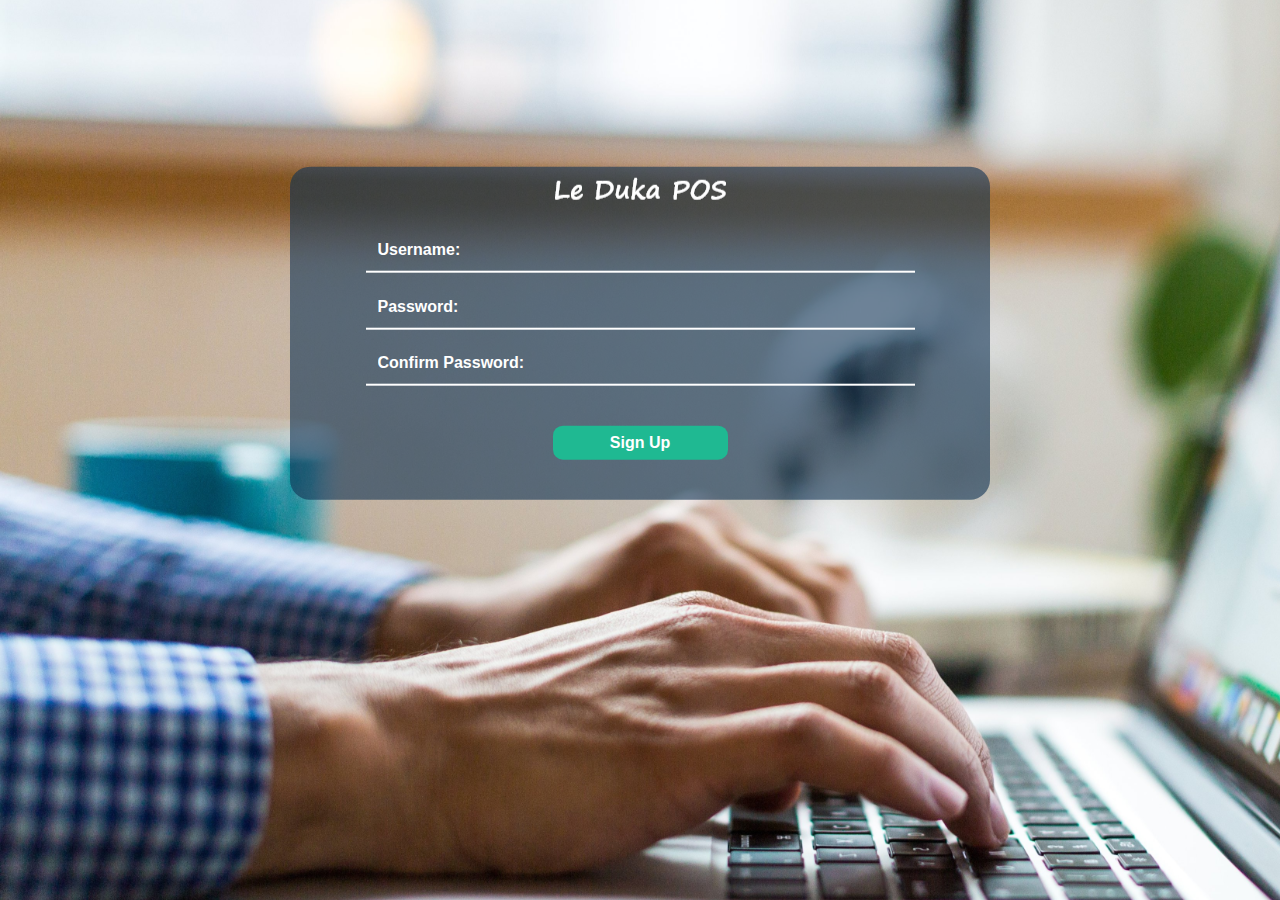
<file: index.html>
<!DOCTYPE html>
<html lang="en">
<head>
    <meta charset="UTF-8">
    <meta name="viewport" content="width=device-width, initial-scale=1.0">
    <title>POS - Log In</title>

    <link rel="icon" type="image/png" href="../static/imgs/fav.png">
    <link rel="apple-touch-icon" type="image/png" href="../static/imgs/fav.png" />
    <link rel="stylesheet" href="../static/css/login.css">
    <link rel="stylesheet" href="../static/css/style.css">
</head>
<body>
    <div class="main-page">

        <form action="dashboard.html" method="GET">

            <div class="pos-logo">
                <img src="../static/imgs/pos logo.png" alt="pos-logo">
            </div>
            <div class="form">
                <div>
                    <input type="text" name="text" id="Uname" placeholder="Username:">
                </div>
                <div>
                    <input type="password" name="passwd" id="passwd" placeholder="Password:">
                </div>
                <div>
                    <input type="password" name="passwd" id="passwd" placeholder="Confirm Password:">
                </div>
                <div>
                    <input type="submit" value="Sign Up">
                </div>
                 
            </div>

        </form>

    </div>
</body>
</html>
</file>
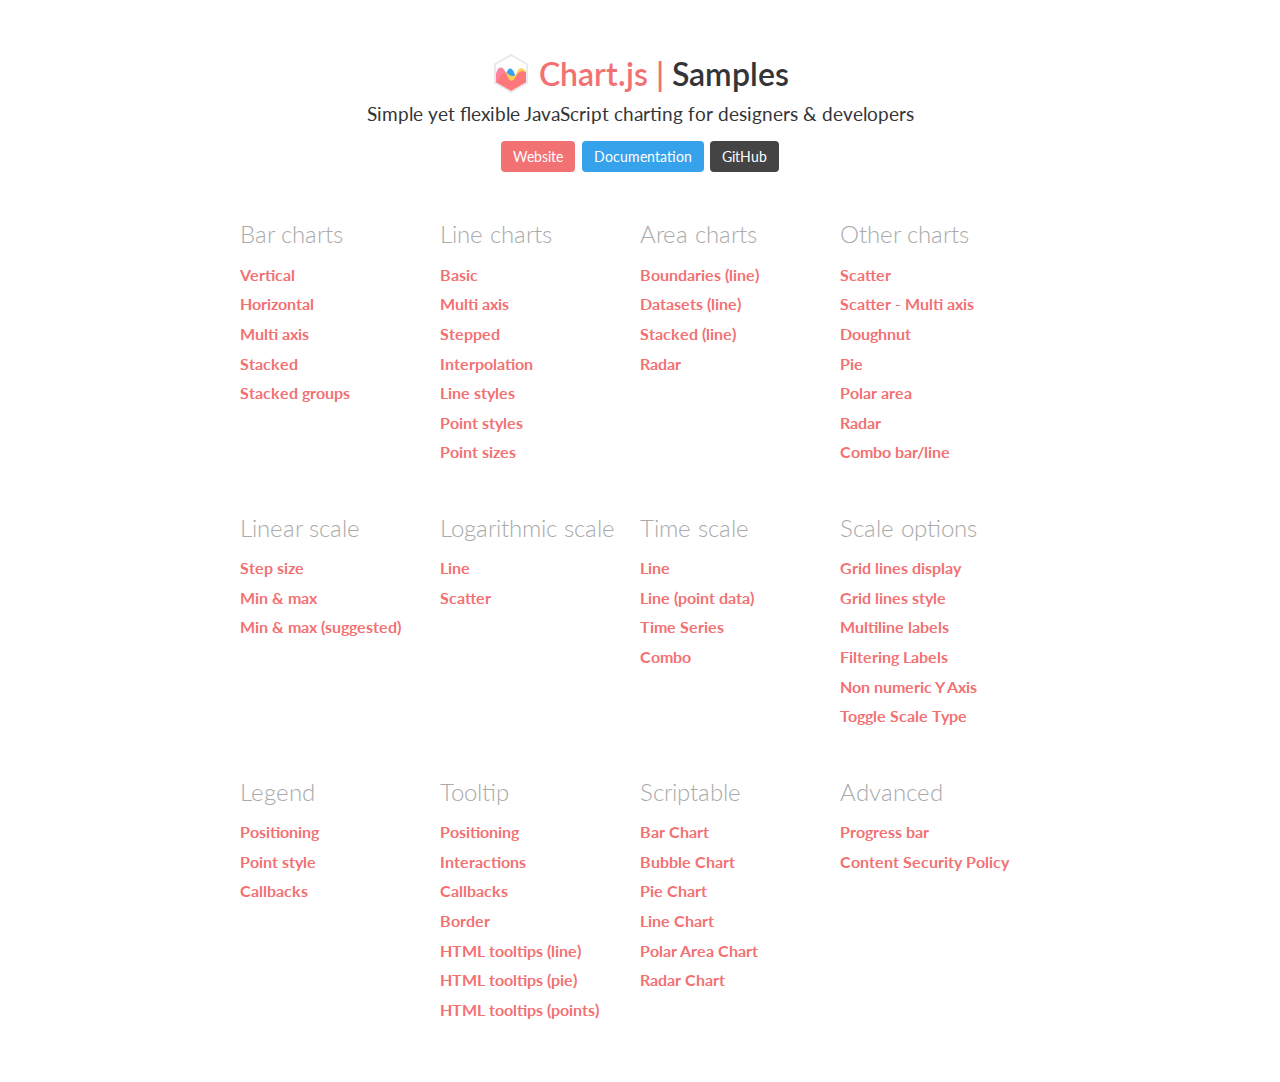
<file: static/js/Chart.js/samples/index.html>
<!DOCTYPE html>
<html lang="en-US">
<head>
	<meta charset="utf-8">
	<meta http-equiv="X-UA-Compatible" content="IE=Edge">
	<meta name="viewport" content="width=device-width, initial-scale=1">
	<link rel="stylesheet" type="text/css" href="style.css">
	<link rel="icon" href="favicon.ico">
	<script src="samples.js"></script>
	<script src="utils.js"></script>
	<title>Chart.js samples</title>
</head>
<body>
	<div class="content">
		<div class="header">
			<div class="chartjs-title">Samples</div>
			<div class="chartjs-caption">Simple yet flexible JavaScript charting for designers &amp; developers</div>
			<div class="chartjs-links">
				<a class="btn btn-chartjs" href="https://www.chartjs.org">Website</a>
				<a class="btn btn-docs" href="https://www.chartjs.org/docs">Documentation</a>
				<a class="btn btn-gh" href="https://github.com/chartjs/Chart.js">GitHub</a>
			</div>
		</div>

		<div id="categories" class="samples-categories"></div>
	</div>

	<script>
		function createCategory(item) {
			var el = document.createElement('div');
			el.className = 'samples-category';
			el.innerHTML =
				'<div class="title">' + item.title + '</div>' +
				'<div class="items"></div>';
			return el;
		}

		function createEntry(item) {
			var el = document.createElement('div');
			el.className = 'samples-entry';
			el.innerHTML = '<a class="title" href="' + item.path + '">' + item.title + '</a>';
			return el;
		}

		var categories = document.getElementById('categories');
		Samples.items.forEach(function(item) {
			var category = createCategory(item);
			var children = category.getElementsByClassName('items')[0];

			(item.items || []).forEach(function(item2) {
				children.appendChild(createEntry(item2));
			});

			categories.appendChild(category);
		});
	</script>
</body>
</html>
</file>
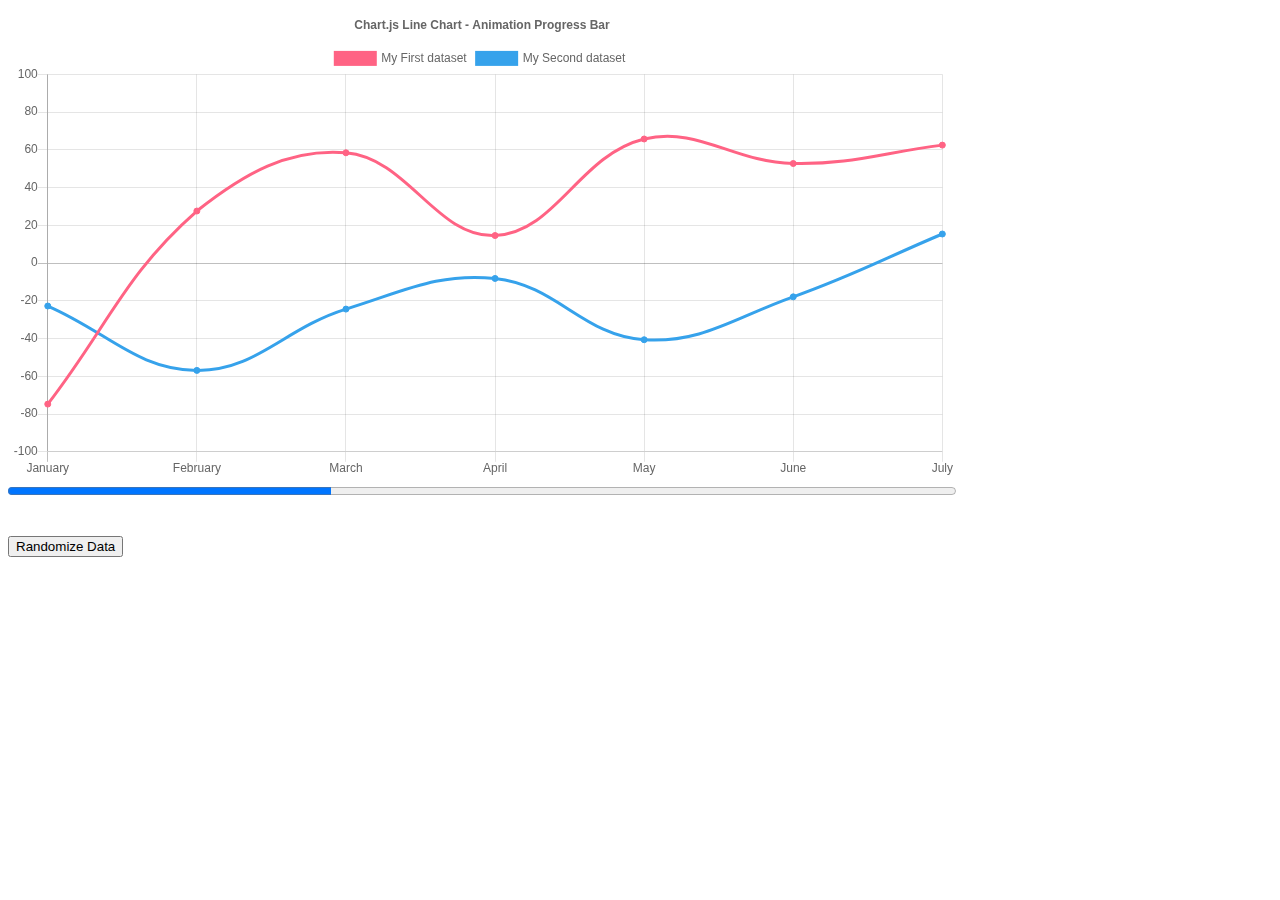
<file: static/js/Chart.js/samples/advanced/progress-bar.html>
<!doctype html>
<html>
<head>
<title> Animation Callbacks </title>
	<script src="../../Chart.min.js"></script>
	<script src="../utils.js"></script>
	<style>
		canvas {
			-moz-user-select: none;
			-webkit-user-select: none;
			-ms-user-select: none;
		}
	</style>
</head>

<body>
	<div style="width: 75%;">
		<canvas id="canvas"></canvas>
		<progress id="animationProgress" max="1" value="0" style="width: 100%"></progress>
	</div>
	<br>
	<br>
	<button id="randomizeData">Randomize Data</button>
	<script>
		var progress = document.getElementById('animationProgress');
		var config = {
			type: 'line',
			data: {
				labels: ['January', 'February', 'March', 'April', 'May', 'June', 'July'],
				datasets: [{
					label: 'My First dataset',
					fill: false,
					borderColor: window.chartColors.red,
					backgroundColor: window.chartColors.red,
					data: [
						randomScalingFactor(),
						randomScalingFactor(),
						randomScalingFactor(),
						randomScalingFactor(),
						randomScalingFactor(),
						randomScalingFactor(),
						randomScalingFactor()
					]
				}, {
					label: 'My Second dataset ',
					fill: false,
					borderColor: window.chartColors.blue,
					backgroundColor: window.chartColors.blue,
					data: [
						randomScalingFactor(),
						randomScalingFactor(),
						randomScalingFactor(),
						randomScalingFactor(),
						randomScalingFactor(),
						randomScalingFactor(),
						randomScalingFactor()
					]
				}]
			},
			options: {
				title: {
					display: true,
					text: 'Chart.js Line Chart - Animation Progress Bar'
				},
				animation: {
					duration: 2000,
					onProgress: function(animation) {
						progress.value = animation.currentStep / animation.numSteps;
					},
					onComplete: function() {
						window.setTimeout(function() {
							progress.value = 0;
						}, 2000);
					}
				}
			}
		};

		window.onload = function() {
			var ctx = document.getElementById('canvas').getContext('2d');
			window.myLine = new Chart(ctx, config);
		};

		document.getElementById('randomizeData').addEventListener('click', function() {
			config.data.datasets.forEach(function(dataset) {
				dataset.data = dataset.data.map(function() {
					return randomScalingFactor();
				});
			});

			window.myLine.update();
		});
	</script>
</body>

</html>
</file>
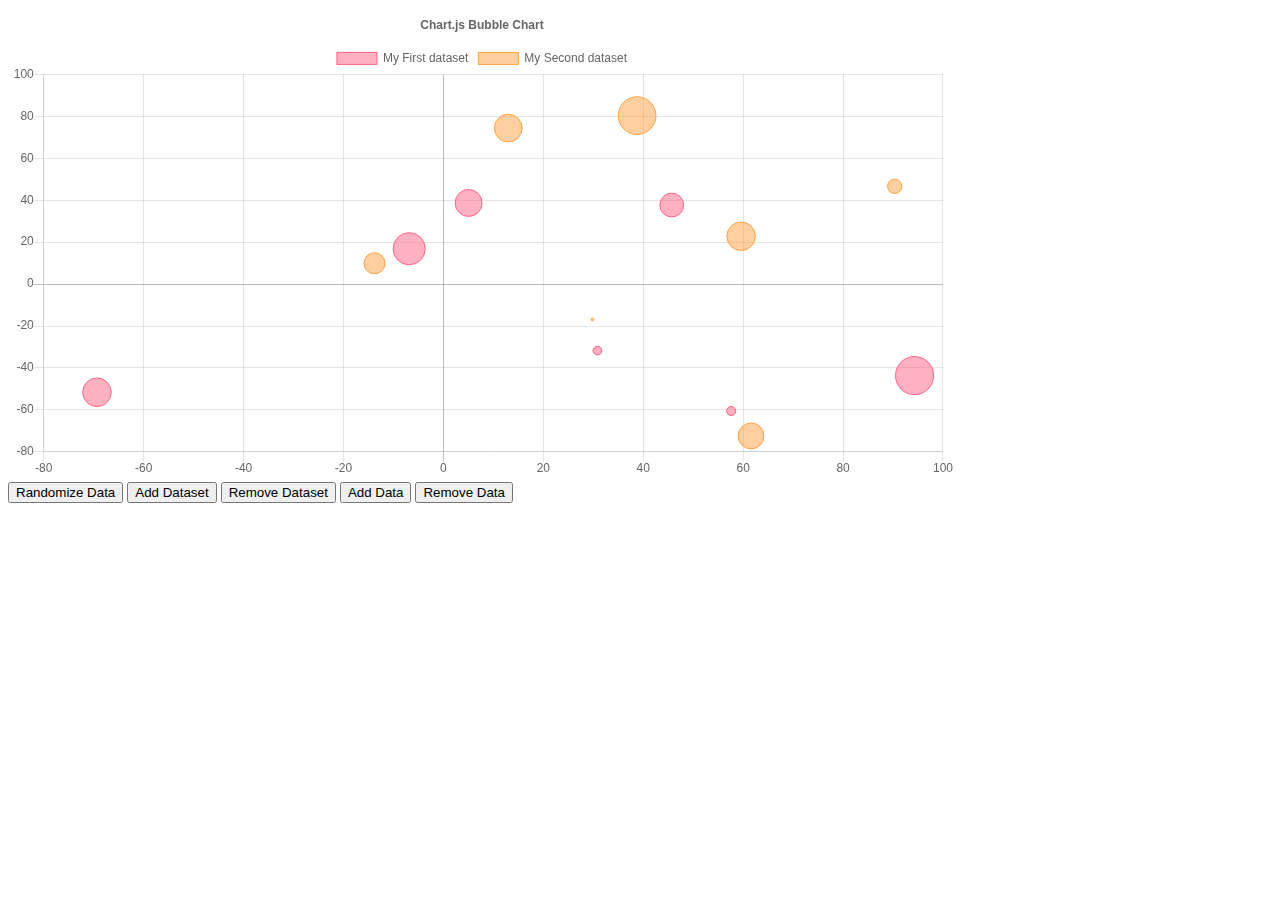
<file: static/js/Chart.js/samples/charts/bubble.html>
<!doctype html>
<html>

<head>
	<title>Bubble Chart</title>
	<script src="../../Chart.min.js"></script>
	<script src="../utils.js"></script>
	<style type="text/css">
		canvas{
			-moz-user-select: none;
			-webkit-user-select: none;
			-ms-user-select: none;
		}
	</style>
</head>

<body>
	<div id="container" style="width: 75%;">
		<canvas id="canvas"></canvas>
	</div>
	<button id="randomizeData">Randomize Data</button>
	<button id="addDataset">Add Dataset</button>
	<button id="removeDataset">Remove Dataset</button>
	<button id="addData">Add Data</button>
	<button id="removeData">Remove Data</button>
	<script>
		var DEFAULT_DATASET_SIZE = 7;

		var addedCount = 0;
		var color = Chart.helpers.color;
		var bubbleChartData = {
			animation: {
				duration: 10000
			},
			datasets: [{
				label: 'My First dataset',
				backgroundColor: color(window.chartColors.red).alpha(0.5).rgbString(),
				borderColor: window.chartColors.red,
				borderWidth: 1,
				data: [{
					x: randomScalingFactor(),
					y: randomScalingFactor(),
					r: Math.abs(randomScalingFactor()) / 5,
				}, {
					x: randomScalingFactor(),
					y: randomScalingFactor(),
					r: Math.abs(randomScalingFactor()) / 5,
				}, {
					x: randomScalingFactor(),
					y: randomScalingFactor(),
					r: Math.abs(randomScalingFactor()) / 5,
				}, {
					x: randomScalingFactor(),
					y: randomScalingFactor(),
					r: Math.abs(randomScalingFactor()) / 5,
				}, {
					x: randomScalingFactor(),
					y: randomScalingFactor(),
					r: Math.abs(randomScalingFactor()) / 5,
				}, {
					x: randomScalingFactor(),
					y: randomScalingFactor(),
					r: Math.abs(randomScalingFactor()) / 5,
				}, {
					x: randomScalingFactor(),
					y: randomScalingFactor(),
					r: Math.abs(randomScalingFactor()) / 5,
				}]
			}, {
				label: 'My Second dataset',
				backgroundColor: color(window.chartColors.orange).alpha(0.5).rgbString(),
				borderColor: window.chartColors.orange,
				borderWidth: 1,
				data: [{
					x: randomScalingFactor(),
					y: randomScalingFactor(),
					r: Math.abs(randomScalingFactor()) / 5,
				}, {
					x: randomScalingFactor(),
					y: randomScalingFactor(),
					r: Math.abs(randomScalingFactor()) / 5,
				}, {
					x: randomScalingFactor(),
					y: randomScalingFactor(),
					r: Math.abs(randomScalingFactor()) / 5,
				}, {
					x: randomScalingFactor(),
					y: randomScalingFactor(),
					r: Math.abs(randomScalingFactor()) / 5,
				}, {
					x: randomScalingFactor(),
					y: randomScalingFactor(),
					r: Math.abs(randomScalingFactor()) / 5,
				}, {
					x: randomScalingFactor(),
					y: randomScalingFactor(),
					r: Math.abs(randomScalingFactor()) / 5,
				}, {
					x: randomScalingFactor(),
					y: randomScalingFactor(),
					r: Math.abs(randomScalingFactor()) / 5,
				}]
			}]
		};

		window.onload = function() {
			var ctx = document.getElementById('canvas').getContext('2d');
			window.myChart = new Chart(ctx, {
				type: 'bubble',
				data: bubbleChartData,
				options: {
					responsive: true,
					title: {
						display: true,
						text: 'Chart.js Bubble Chart'
					},
					tooltips: {
						mode: 'point'
					}
				}
			});
		};

		document.getElementById('randomizeData').addEventListener('click', function() {
			bubbleChartData.datasets.forEach(function(dataset) {
				dataset.data = dataset.data.map(function() {
					return {
						x: randomScalingFactor(),
						y: randomScalingFactor(),
						r: Math.abs(randomScalingFactor()) / 5,
					};
				});
			});
			window.myChart.update();
		});

		var colorNames = Object.keys(window.chartColors);
		document.getElementById('addDataset').addEventListener('click', function() {
			++addedCount;
			var colorName = colorNames[bubbleChartData.datasets.length % colorNames.length];
			var dsColor = window.chartColors[colorName];
			var newDataset = {
				label: 'My added dataset ' + addedCount,
				backgroundColor: color(dsColor).alpha(0.5).rgbString(),
				borderColor: dsColor,
				borderWidth: 1,
				data: []
			};

			for (var index = 0; index < DEFAULT_DATASET_SIZE; ++index) {
				newDataset.data.push({
					x: randomScalingFactor(),
					y: randomScalingFactor(),
					r: Math.abs(randomScalingFactor()) / 5,
				});
			}

			bubbleChartData.datasets.push(newDataset);
			window.myChart.update();
		});

		document.getElementById('addData').addEventListener('click', function() {
			if (bubbleChartData.datasets.length > 0) {
				for (var index = 0; index < bubbleChartData.datasets.length; ++index) {
					bubbleChartData.datasets[index].data.push({
						x: randomScalingFactor(),
						y: randomScalingFactor(),
						r: Math.abs(randomScalingFactor()) / 5,
					});
				}

				window.myChart.update();
			}
		});

		document.getElementById('removeDataset').addEventListener('click', function() {
			bubbleChartData.datasets.splice(0, 1);
			window.myChart.update();
		});

		document.getElementById('removeData').addEventListener('click', function() {
			bubbleChartData.datasets.forEach(function(dataset) {
				dataset.data.pop();
			});

			window.myChart.update();
		});
	</script>
</body>

</html>
</file>
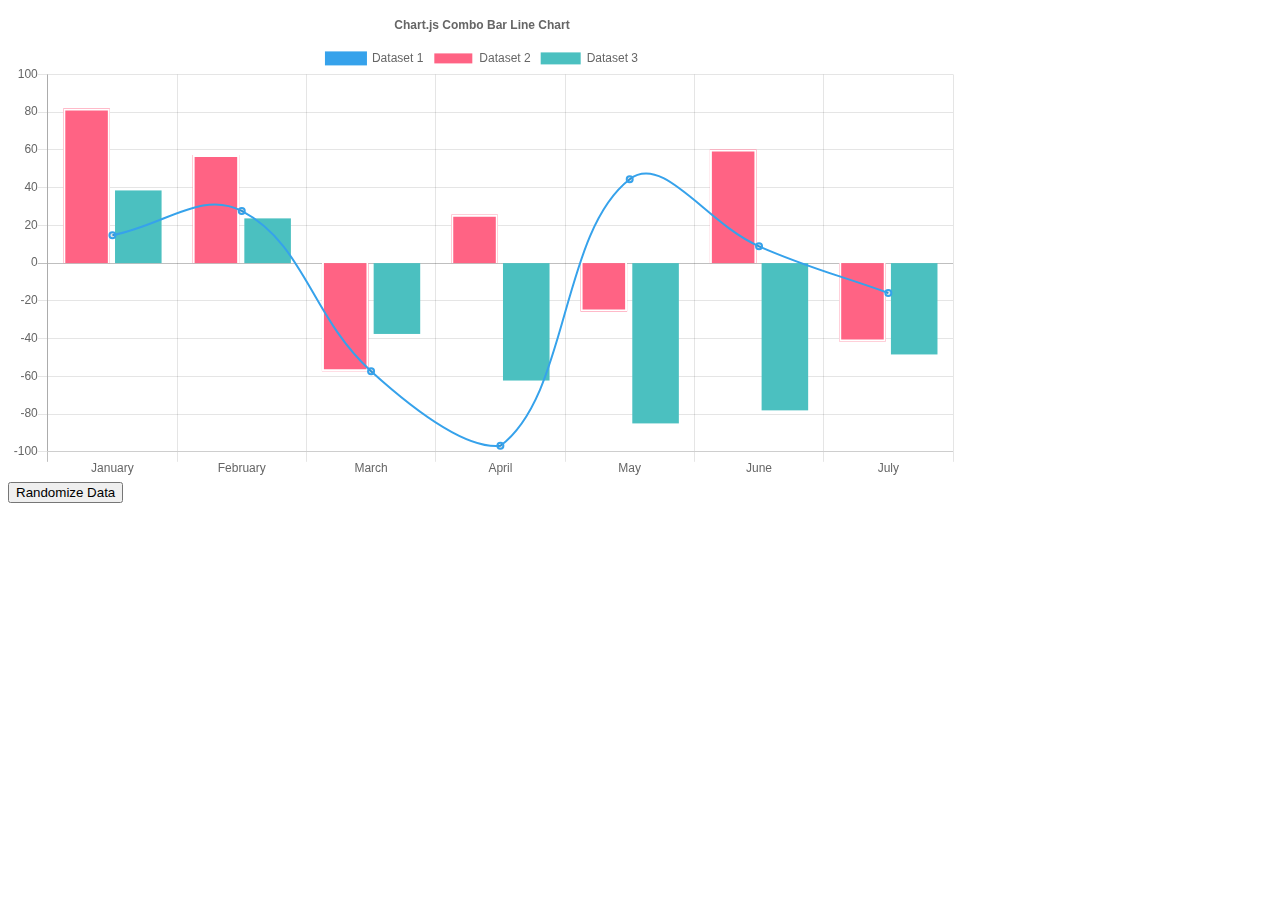
<file: static/js/Chart.js/samples/charts/combo-bar-line.html>
<!doctype html>
<html>

<head>
	<title>Combo Bar-Line Chart</title>
	<script src="../../Chart.min.js"></script>
	<script src="../utils.js"></script>
	<style>
	canvas {
		-moz-user-select: none;
		-webkit-user-select: none;
		-ms-user-select: none;
	}
	</style>
</head>

<body>
	<div style="width: 75%">
		<canvas id="canvas"></canvas>
	</div>
	<button id="randomizeData">Randomize Data</button>
	<script>
		var chartData = {
			labels: ['January', 'February', 'March', 'April', 'May', 'June', 'July'],
			datasets: [{
				type: 'line',
				label: 'Dataset 1',
				borderColor: window.chartColors.blue,
				borderWidth: 2,
				fill: false,
				data: [
					randomScalingFactor(),
					randomScalingFactor(),
					randomScalingFactor(),
					randomScalingFactor(),
					randomScalingFactor(),
					randomScalingFactor(),
					randomScalingFactor()
				]
			}, {
				type: 'bar',
				label: 'Dataset 2',
				backgroundColor: window.chartColors.red,
				data: [
					randomScalingFactor(),
					randomScalingFactor(),
					randomScalingFactor(),
					randomScalingFactor(),
					randomScalingFactor(),
					randomScalingFactor(),
					randomScalingFactor()
				],
				borderColor: 'white',
				borderWidth: 2
			}, {
				type: 'bar',
				label: 'Dataset 3',
				backgroundColor: window.chartColors.green,
				data: [
					randomScalingFactor(),
					randomScalingFactor(),
					randomScalingFactor(),
					randomScalingFactor(),
					randomScalingFactor(),
					randomScalingFactor(),
					randomScalingFactor()
				]
			}]

		};
		window.onload = function() {
			var ctx = document.getElementById('canvas').getContext('2d');
			window.myMixedChart = new Chart(ctx, {
				type: 'bar',
				data: chartData,
				options: {
					responsive: true,
					title: {
						display: true,
						text: 'Chart.js Combo Bar Line Chart'
					},
					tooltips: {
						mode: 'index',
						intersect: true
					}
				}
			});
		};

		document.getElementById('randomizeData').addEventListener('click', function() {
			chartData.datasets.forEach(function(dataset) {
				dataset.data = dataset.data.map(function() {
					return randomScalingFactor();
				});
			});
			window.myMixedChart.update();
		});
	</script>
</body>

</html>
</file>
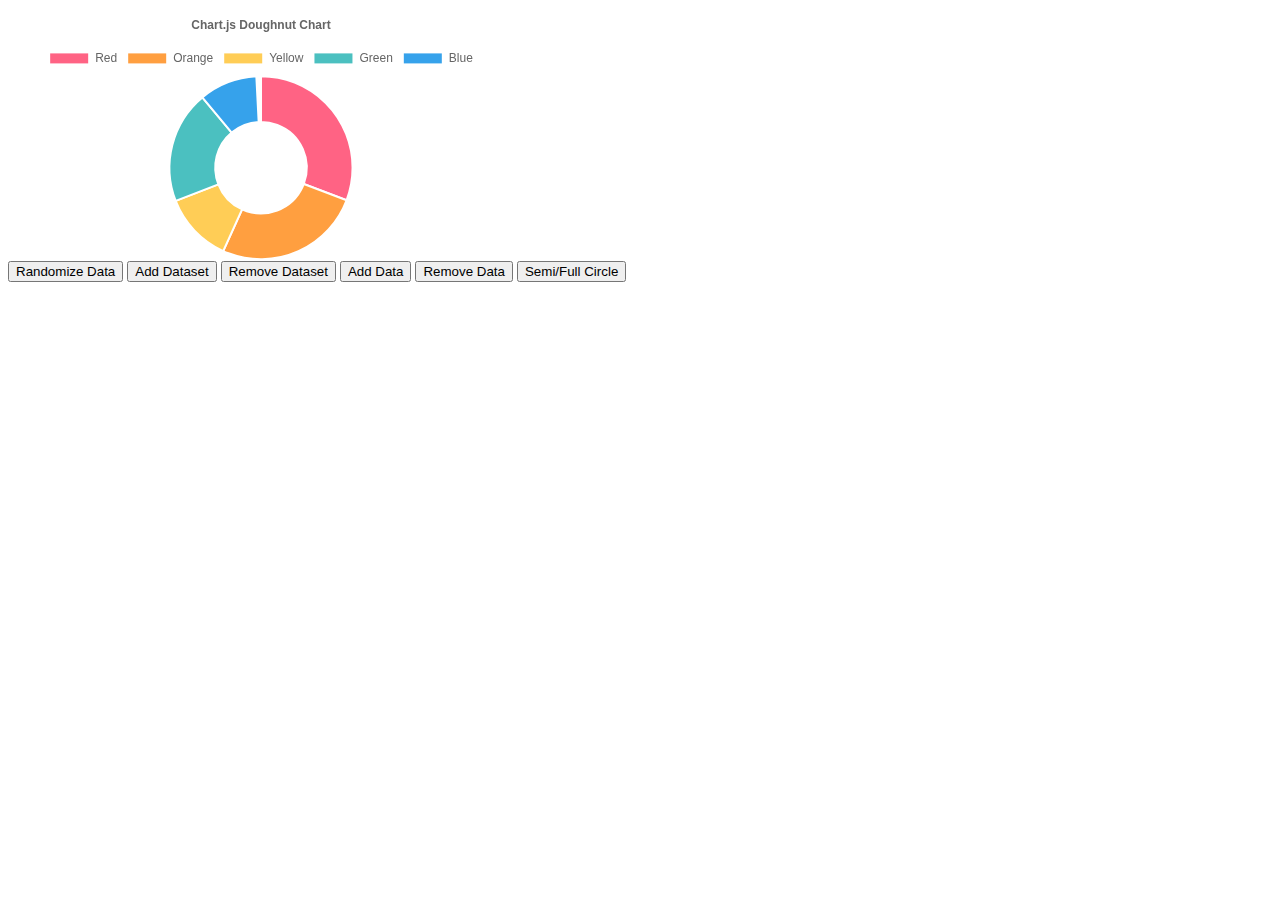
<file: static/js/Chart.js/samples/charts/doughnut.html>
<!doctype html>
<html>

<head>
	<title>Doughnut Chart</title>
	<script src="../../Chart.min.js"></script>
	<script src="../utils.js"></script>
	<style>
	canvas {
		-moz-user-select: none;
		-webkit-user-select: none;
		-ms-user-select: none;
	}
	</style>
</head>

<body>
	<div id="canvas-holder" style="width:40%">
		<canvas id="chart-area"></canvas>
	</div>
	<button id="randomizeData">Randomize Data</button>
	<button id="addDataset">Add Dataset</button>
	<button id="removeDataset">Remove Dataset</button>
	<button id="addData">Add Data</button>
	<button id="removeData">Remove Data</button>
	<button id="changeCircleSize">Semi/Full Circle</button>
	<script>
		var randomScalingFactor = function() {
			return Math.round(Math.random() * 100);
		};

		var config = {
			type: 'doughnut',
			data: {
				datasets: [{
					data: [
						randomScalingFactor(),
						randomScalingFactor(),
						randomScalingFactor(),
						randomScalingFactor(),
						randomScalingFactor(),
					],
					backgroundColor: [
						window.chartColors.red,
						window.chartColors.orange,
						window.chartColors.yellow,
						window.chartColors.green,
						window.chartColors.blue,
					],
					label: 'Dataset 1'
				}],
				labels: [
					'Red',
					'Orange',
					'Yellow',
					'Green',
					'Blue'
				]
			},
			options: {
				responsive: true,
				legend: {
					position: 'top',
				},
				title: {
					display: true,
					text: 'Chart.js Doughnut Chart'
				},
				animation: {
					animateScale: true,
					animateRotate: true
				}
			}
		};

		window.onload = function() {
			var ctx = document.getElementById('chart-area').getContext('2d');
			window.myDoughnut = new Chart(ctx, config);
		};

		document.getElementById('randomizeData').addEventListener('click', function() {
			config.data.datasets.forEach(function(dataset) {
				dataset.data = dataset.data.map(function() {
					return randomScalingFactor();
				});
			});

			window.myDoughnut.update();
		});

		var colorNames = Object.keys(window.chartColors);
		document.getElementById('addDataset').addEventListener('click', function() {
			var newDataset = {
				backgroundColor: [],
				data: [],
				label: 'New dataset ' + config.data.datasets.length,
			};

			for (var index = 0; index < config.data.labels.length; ++index) {
				newDataset.data.push(randomScalingFactor());

				var colorName = colorNames[index % colorNames.length];
				var newColor = window.chartColors[colorName];
				newDataset.backgroundColor.push(newColor);
			}

			config.data.datasets.push(newDataset);
			window.myDoughnut.update();
		});

		document.getElementById('addData').addEventListener('click', function() {
			if (config.data.datasets.length > 0) {
				config.data.labels.push('data #' + config.data.labels.length);

				var colorName = colorNames[config.data.datasets[0].data.length % colorNames.length];
				var newColor = window.chartColors[colorName];

				config.data.datasets.forEach(function(dataset) {
					dataset.data.push(randomScalingFactor());
					dataset.backgroundColor.push(newColor);
				});

				window.myDoughnut.update();
			}
		});

		document.getElementById('removeDataset').addEventListener('click', function() {
			config.data.datasets.splice(0, 1);
			window.myDoughnut.update();
		});

		document.getElementById('removeData').addEventListener('click', function() {
			config.data.labels.splice(-1, 1); // remove the label first

			config.data.datasets.forEach(function(dataset) {
				dataset.data.pop();
				dataset.backgroundColor.pop();
			});

			window.myDoughnut.update();
		});

		document.getElementById('changeCircleSize').addEventListener('click', function() {
			if (window.myDoughnut.options.circumference === Math.PI) {
				window.myDoughnut.options.circumference = 2 * Math.PI;
				window.myDoughnut.options.rotation = -Math.PI / 2;
			} else {
				window.myDoughnut.options.circumference = Math.PI;
				window.myDoughnut.options.rotation = -Math.PI;
			}

			window.myDoughnut.update();
		});
	</script>
</body>

</html>
</file>
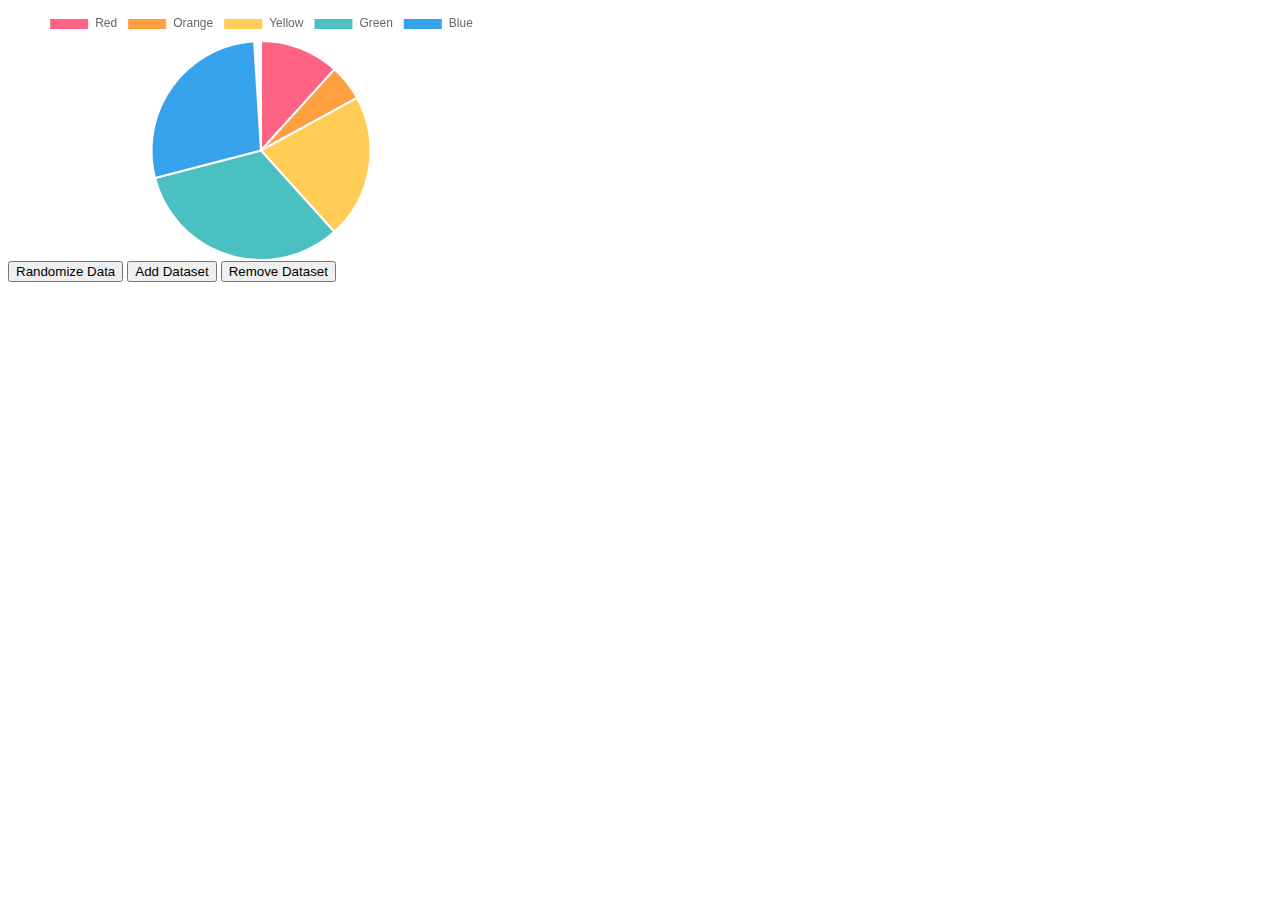
<file: static/js/Chart.js/samples/charts/pie.html>
<!doctype html>
<html>

<head>
	<title>Pie Chart</title>
	<script src="../../Chart.min.js"></script>
	<script src="../utils.js"></script>
</head>

<body>
	<div id="canvas-holder" style="width:40%">
		<canvas id="chart-area"></canvas>
	</div>
	<button id="randomizeData">Randomize Data</button>
	<button id="addDataset">Add Dataset</button>
	<button id="removeDataset">Remove Dataset</button>
	<script>
		var randomScalingFactor = function() {
			return Math.round(Math.random() * 100);
		};

		var config = {
			type: 'pie',
			data: {
				datasets: [{
					data: [
						randomScalingFactor(),
						randomScalingFactor(),
						randomScalingFactor(),
						randomScalingFactor(),
						randomScalingFactor(),
					],
					backgroundColor: [
						window.chartColors.red,
						window.chartColors.orange,
						window.chartColors.yellow,
						window.chartColors.green,
						window.chartColors.blue,
					],
					label: 'Dataset 1'
				}],
				labels: [
					'Red',
					'Orange',
					'Yellow',
					'Green',
					'Blue'
				]
			},
			options: {
				responsive: true
			}
		};

		window.onload = function() {
			var ctx = document.getElementById('chart-area').getContext('2d');
			window.myPie = new Chart(ctx, config);
		};

		document.getElementById('randomizeData').addEventListener('click', function() {
			config.data.datasets.forEach(function(dataset) {
				dataset.data = dataset.data.map(function() {
					return randomScalingFactor();
				});
			});

			window.myPie.update();
		});

		var colorNames = Object.keys(window.chartColors);
		document.getElementById('addDataset').addEventListener('click', function() {
			var newDataset = {
				backgroundColor: [],
				data: [],
				label: 'New dataset ' + config.data.datasets.length,
			};

			for (var index = 0; index < config.data.labels.length; ++index) {
				newDataset.data.push(randomScalingFactor());

				var colorName = colorNames[index % colorNames.length];
				var newColor = window.chartColors[colorName];
				newDataset.backgroundColor.push(newColor);
			}

			config.data.datasets.push(newDataset);
			window.myPie.update();
		});

		document.getElementById('removeDataset').addEventListener('click', function() {
			config.data.datasets.splice(0, 1);
			window.myPie.update();
		});
	</script>
</body>

</html>
</file>
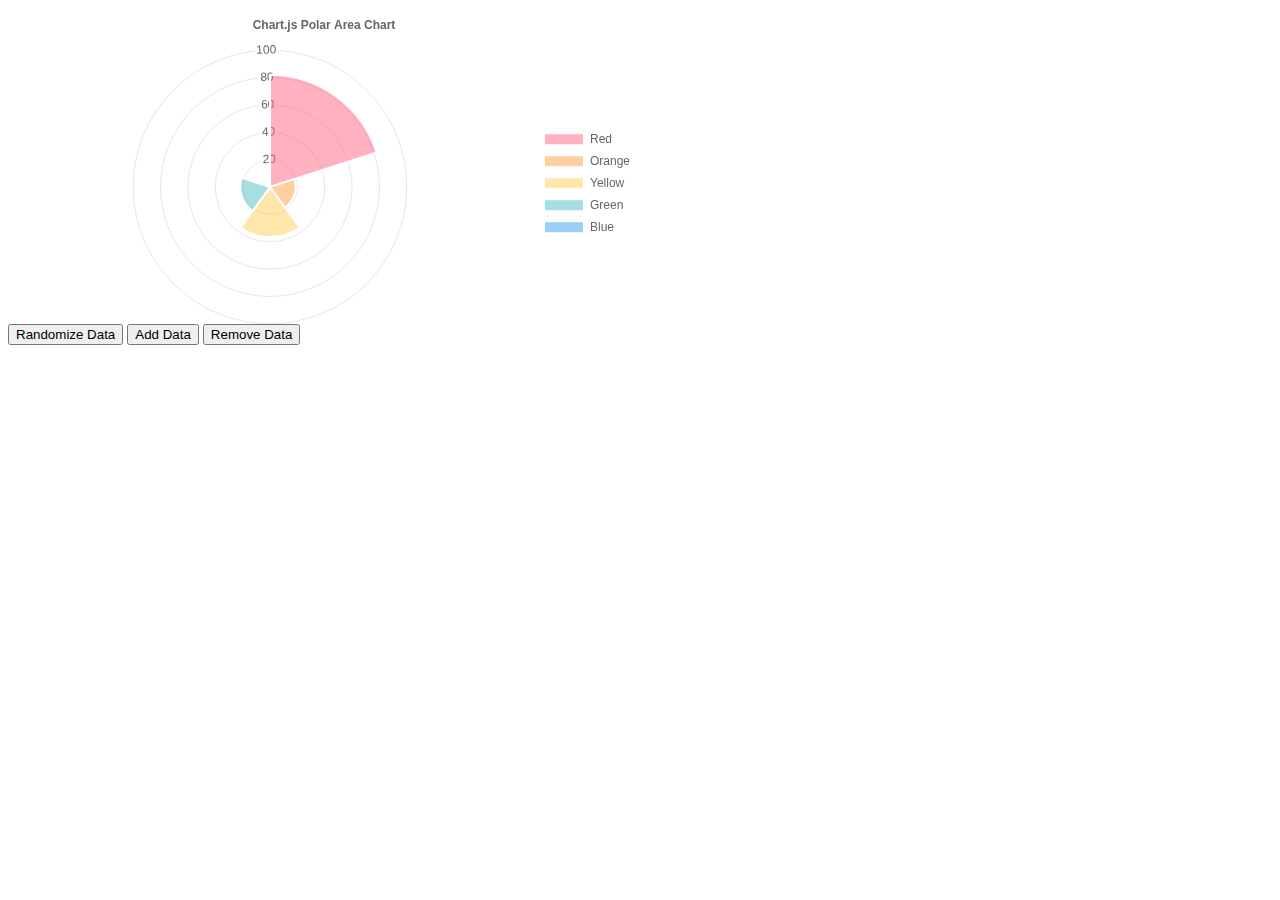
<file: static/js/Chart.js/samples/charts/polar-area.html>
<!doctype html>
<html>

<head>
	<title>Polar Area Chart</title>
	<script src="../../Chart.min.js"></script>
	<script src="../utils.js"></script>
	<style>
		canvas {
			-moz-user-select: none;
			-webkit-user-select: none;
			-ms-user-select: none;
		}
	</style>
</head>

<body>
	<div id="canvas-holder" style="width:50%">
		<canvas id="chart-area"></canvas>
	</div>
	<button id="randomizeData">Randomize Data</button>
	<button id="addData">Add Data</button>
	<button id="removeData">Remove Data</button>
	<script>
		var randomScalingFactor = function() {
			return Math.round(Math.random() * 100);
		};

		var chartColors = window.chartColors;
		var color = Chart.helpers.color;
		var config = {
			data: {
				datasets: [{
					data: [
						randomScalingFactor(),
						randomScalingFactor(),
						randomScalingFactor(),
						randomScalingFactor(),
						randomScalingFactor(),
					],
					backgroundColor: [
						color(chartColors.red).alpha(0.5).rgbString(),
						color(chartColors.orange).alpha(0.5).rgbString(),
						color(chartColors.yellow).alpha(0.5).rgbString(),
						color(chartColors.green).alpha(0.5).rgbString(),
						color(chartColors.blue).alpha(0.5).rgbString(),
					],
					label: 'My dataset' // for legend
				}],
				labels: [
					'Red',
					'Orange',
					'Yellow',
					'Green',
					'Blue'
				]
			},
			options: {
				responsive: true,
				legend: {
					position: 'right',
				},
				title: {
					display: true,
					text: 'Chart.js Polar Area Chart'
				},
				scale: {
					ticks: {
						beginAtZero: true
					},
					reverse: false
				},
				animation: {
					animateRotate: false,
					animateScale: true
				}
			}
		};

		window.onload = function() {
			var ctx = document.getElementById('chart-area');
			window.myPolarArea = Chart.PolarArea(ctx, config);
		};

		document.getElementById('randomizeData').addEventListener('click', function() {
			config.data.datasets.forEach(function(piece, i) {
				piece.data.forEach(function(value, j) {
					config.data.datasets[i].data[j] = randomScalingFactor();
				});
			});
			window.myPolarArea.update();
		});

		var colorNames = Object.keys(window.chartColors);
		document.getElementById('addData').addEventListener('click', function() {
			if (config.data.datasets.length > 0) {
				config.data.labels.push('data #' + config.data.labels.length);
				config.data.datasets.forEach(function(dataset) {
					var colorName = colorNames[config.data.labels.length % colorNames.length];
					dataset.backgroundColor.push(window.chartColors[colorName]);
					dataset.data.push(randomScalingFactor());
				});
				window.myPolarArea.update();
			}
		});
		document.getElementById('removeData').addEventListener('click', function() {
			config.data.labels.pop(); // remove the label first
			config.data.datasets.forEach(function(dataset) {
				dataset.backgroundColor.pop();
				dataset.data.pop();
			});
			window.myPolarArea.update();
		});
	</script>
</body>

</html>
</file>
<file: static/css/login.css>
.main-page {
    background: url(../imgs/background.png);
    height: 100vh;
}

form {
    max-width: 700px;
    border-radius: 20px;
    margin: auto;
    text-align: center;
    transform: translateY(50%);
    background-color: rgba(15, 50, 84, 0.6);
    /* display: flex; */
}

input[type=text], input[type=password]{
    width: 75%;
    padding: 12px;
    background: inherit;
    border: none;
    border-bottom: 2px solid #FFF;
    color: #FFF;
    resize: vertical;
    /* line-height: 2em; */
    font-size: 1rem;
    margin-top: .8em;
    font-weight: bold;
}

::placeholder{
    color: #FFF;
    font-family: Arial, Helvetica, sans-serif;
    line-height: 1em;
    font-weight: bold;
}


input[type=submit]{
    background-color: #1FB992;
    color: #fff;
    margin: 2.5rem auto;
    padding: 8px 16px;
    border: none;
    border-radius: 10px;
    cursor: pointer;
    font-weight: bold;
    width: 25%;
    font-size: 1rem;
}
  
input[type=submit]:hover {
    background-color: #FFF;
    color: #1FB992;
}

@media (max-width:450px){
    input[type=submit]{
        padding: 8px;
    }
}
</file>
<file: static/css/style.css>
body, *{
    margin: 0;
    padding: 0;
    /* box-sizing: border-box; */
    font-family: Arial, sans-serif;
}

.error{
    height: 100vh;
    background: url(../imgs/err.png) no-repeat center;
    background-size: cover;
    display: none;
    /* color: #f77930; */
}

@media (max-width:450px){
    .error{
        background: url(../imgs/err2.png) repeat center;
    }
}

ul {
    list-style-type: none;
}

a{
    text-decoration: none;
    color: inherit;
}

@font-face{
    font-family: "SegoeP";
    src: url(../fonts/segoepr.ttf);
}
@font-face{
    font-family: "SegoePB";
    src: url(../fonts/segoeprb.ttf)
}

.main-container{
    display: flex;
    position: relative;
}

.left-nav{
    width: 15%;
    min-height:100vh;
    background-color: #0F3254;
    color: #fff;
    display: flex;
    /* justify-content: space-between; */
    flex-direction: column;
    align-items: center;
    text-align: center;
    position: relative;
}

.logo{
    font-family: "SegoePB";
    transform: translateY(60%);
    /* border: 2px solid red; */
    position: sticky;
    top: 0;
}


.menu-items{
    position: sticky;
    top: 55px;/*not really neccessary*/
    text-align: left;
    transform: translateY(50%);
}

.menu-items ul li{
    margin: 1.8em auto;
    padding: 1.8em auto;
}

.menu-items ul li:hover{
    transform: translateX(15%);
}

.menu-items img{
    /* margin-right: .3em; */
    transform: translateX(-40%);
}

.torso{
    position: relative;
    width: 85%;
    min-height:100vh;
    background-color: #1FB992;
    color: #fff;
}

.torso nav{
    background-color: #fff;
    color: #000;
    display: flex;
    justify-content: space-between;
    align-items: center;
    max-width: 75%;
    margin: auto;
    position: sticky;
    top: 4%;
    padding: .3em 1.6em;
    border-radius: 20px;
    z-index: 10;
}

nav ul{
    display: flex;
    justify-content: space-between;
}

nav ul li{
    margin: .5em;
    padding: .5em;
}

nav ul li{
    border: 2px solid #fff;
}

nav ul li:hover{
    border: 2px solid #777;
}

nav .activeNav{
    cursor: pointer;
}

nav ul .user-img {
    width: 25%;
    /* border: 2px solid red; */
}

nav ul li .user-img img{
    width: 100%;
    border-radius: 50%;
}

.drop-down{
    border-radius: 10px;
    transform: translateX(-40%);
    display: flex;
    justify-content: space-evenly;
    align-items: center;
    position: absolute;
    padding: .5em 1em .5em 1em;
    background: #e4434b;
    color: #fff;
    min-width: 260px;
    visibility: hidden;
    opacity: 0;
    transition: .5s;
}

.user-details{
    font-weight: bold;
}

.reveal{
    visibility:visible;
    opacity: 1;
    transition: .5s;
}


hr{
    border: 1px solid #fff;
}

.float{
    background-color: #E53F46;
    position: fixed;
    top: 0;
    transform: translateY(100%);
    transition: .5s;
    border-top-right-radius: 10px;
    border-bottom-right-radius: 10px;
    cursor: pointer;
    z-index: 50;
}

.float div{
    padding: .8em .5em;
}


.cart-div, .add-div{
    position: relative;
}

.add-content, .cart-content{
    position: absolute;
    top: 0;
    left: 50px;
    background: #0F3254;
    color: #fff;;
    padding: 2em;
    border-radius: 20px;
    /* border: 2px solid red; */
}

.cart-content{
    min-width: 300px;
    max-height: 80vh;
}

.close{
    font-size: 1.2rem;
    background: #E53F46;
    color: #fff;
    padding: .5em;
    /* margin-bottom: 1em; */
    border-radius: 10px;
    position: absolute;
    right: 10px;
    top: 10px;
}

.cartItems{
    max-width: 87%;
}

.hidden{
    visibility: hidden;
    opacity: 0;
    transition: .5s;
}

.active{
    visibility: visible;
    opacity: 1;
    transition: 1s;
}

.floatUp{
    transform: translateY(10%);
    transition: .5s;
}

/*############################### drop down ######*/

.add-content{
    min-width: 200px;
    max-height: 80vh;
    border-radius: 15px;
}

.drop{
    display: none;
}

.add-div:hover .drop{
    display: block;
}

.add-div:hover{
    width: 120%;
    background-color: #E53F46;
}

.addItems ul li{
    padding: .3em;
    margin: .3em;
}

.addItems ul li:hover{
    background-color: #184b7e;
}

.admin{
    color: rgb(141, 141, 141);
}

.cashHeld{
    background: #E53F46;
    color: #FFF;
    max-width: 600px;
    position: absolute;
    top: 5%;
    left: 30%;
    padding: 2em;
    text-align: center;
    border-radius: 20px;
    visibility: hidden;
    opacity: 0;
    transition: .5s;
    z-index: 10;
}

.cashShow{
    visibility: visible;
    opacity: 1;
    transition: .5s;
}

.cashHeld div{
    margin-top: 2em;
    margin-bottom: 2em;
}

.cashHeld div img{
    width: 100%;
}

.cashHeld a{
    border-radius: 10px;
    background-color: #FFF;
    color: #E53F46;
    padding: .5em;
}

.cashHeld a:hover{
    color: #000;
}

.content{
    margin-top: 4em;
    margin-left: 4em;
    position: relative;
}

@media (max-width:950px){
    .error{
        display: block;
    }
    .main-container{
        display: none;
    }
}
</file>
<file: static/js/Chart.js/samples/style.css>
@import url('https://fonts.googleapis.com/css?family=Lato:100,300,400,700,900');

body, html {
	color: #333538;
	font-family: 'Lato', sans-serif;
	line-height: 1.6;
	padding: 0;
	margin: 0;
}

a {
	color: #f27173;
	text-decoration: none;
}

a:hover {
	color: #e25f5f;
	text-decoration: underline;
}

.content {
	max-width: 800px;
	margin: auto;
	padding: 16px 32px;
}

.header {
	text-align: center;
	padding: 32px 0;
}

.wrapper {
	min-height: 400px;
	padding: 16px 0;
	position: relative;
}

.wrapper.col-2 {
	display: inline-block;
	min-height: 256px;
	width: 49%;
}

@media (max-width: 400px) {
	.wrapper.col-2 {
		width: 100%
	}
}

.wrapper canvas {
	-moz-user-select: none;
	-webkit-user-select: none;
	-ms-user-select: none;
}

.toolbar {
	display: flex;
}

.toolbar > * {
	margin: 0 8px 0 0;
}

.btn {
	background-color: #aaa;
	border-radius: 4px;
	color: white;
	padding: 0.25rem 0.75rem;
}

.btn .fa {
	font-size: 1rem;
}

.btn:hover {
	background-color: #888;
	color: white;
	text-decoration: none;
}

.btn-chartjs { background-color: #f27173; }
.btn-chartjs:hover { background-color: #e25f5f; }
.btn-docs:hover { background-color: #2793db; }
.btn-docs { background-color: #36A2EB; }
.btn-docs:hover { background-color: #2793db; }
.btn-gh { background-color: #444; }
.btn-gh:hover { background-color: #333; }

.btn-on {
	border-style: inset;
}

.chartjs-title {
	font-size: 2rem;
	font-weight: 600;
	white-space: nowrap;
}

.chartjs-title::before {
	background-image: url(logo.svg);
	background-position: left center;
	background-repeat: no-repeat;
	background-size: 40px;
	content: 'Chart.js | ';
	color: #f27173;
	font-weight: 600;
	padding-left: 48px;
}

.chartjs-caption {
	font-size: 1.2rem;
}

.chartjs-links {
	display: flex;
	justify-content: center;
	padding: 8px 0;
}

.chartjs-links a {
	align-items: center;
	display: flex;
	font-size: 0.9rem;
	margin: 0.2rem;
}

.chartjs-links .fa:before {
	margin-right: 0.5em;
}

.samples-category {
	display: inline-block;
	margin-bottom: 32px;
	vertical-align: top;
	width: 25%;
}

.samples-category > .title {
	color: #aaa;
	font-weight: 300;
	font-size: 1.5rem;
}

.samples-category:hover > .title {
	color: black;
}

.samples-category > .items {
	padding: 8px 0;
}

.samples-entry {
	padding: 0 0 4px 0;
}

.samples-entry > .title {
	font-weight: 700;
}

@media (max-width: 640px) {
	.samples-category { width: 33%; }
}

@media (max-width: 512px) {
	.samples-category { width: 50%; }
}

@media (max-width: 420px) {
	.chartjs-caption { font-size: 1.05rem; }
	.chartjs-title::before { content: ''; }
	.chartjs-links a { flex-direction: column; }
	.chartjs-links .fa { margin: 0 }
	.samples-category { width: 100%; }
}

.analyser table {
	color: #333;
	font-size: 0.9rem;
	margin: 8px 0;
	width: 100%
}

.analyser th {
	background-color: #f0f0f0;
	padding: 2px;
}

.analyser td {
	padding: 2px;
	text-align: center;
}
</file>
